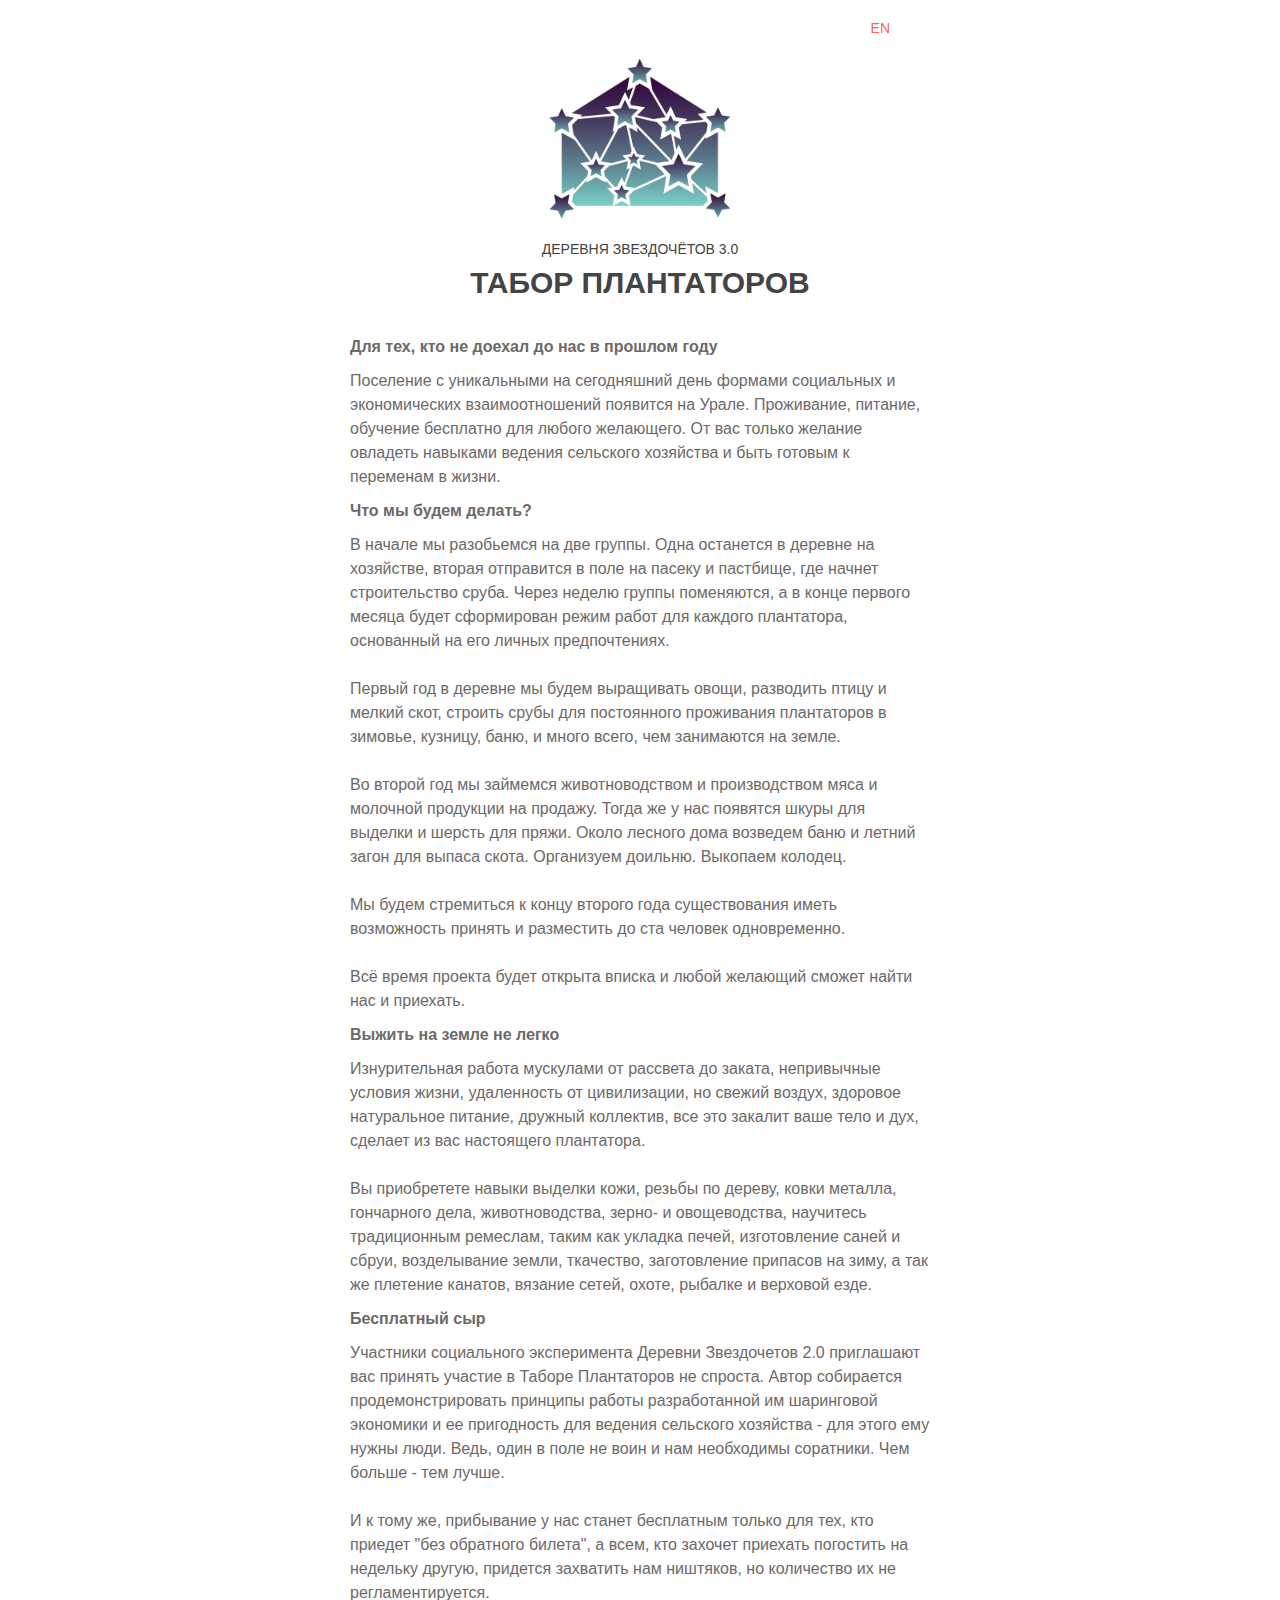
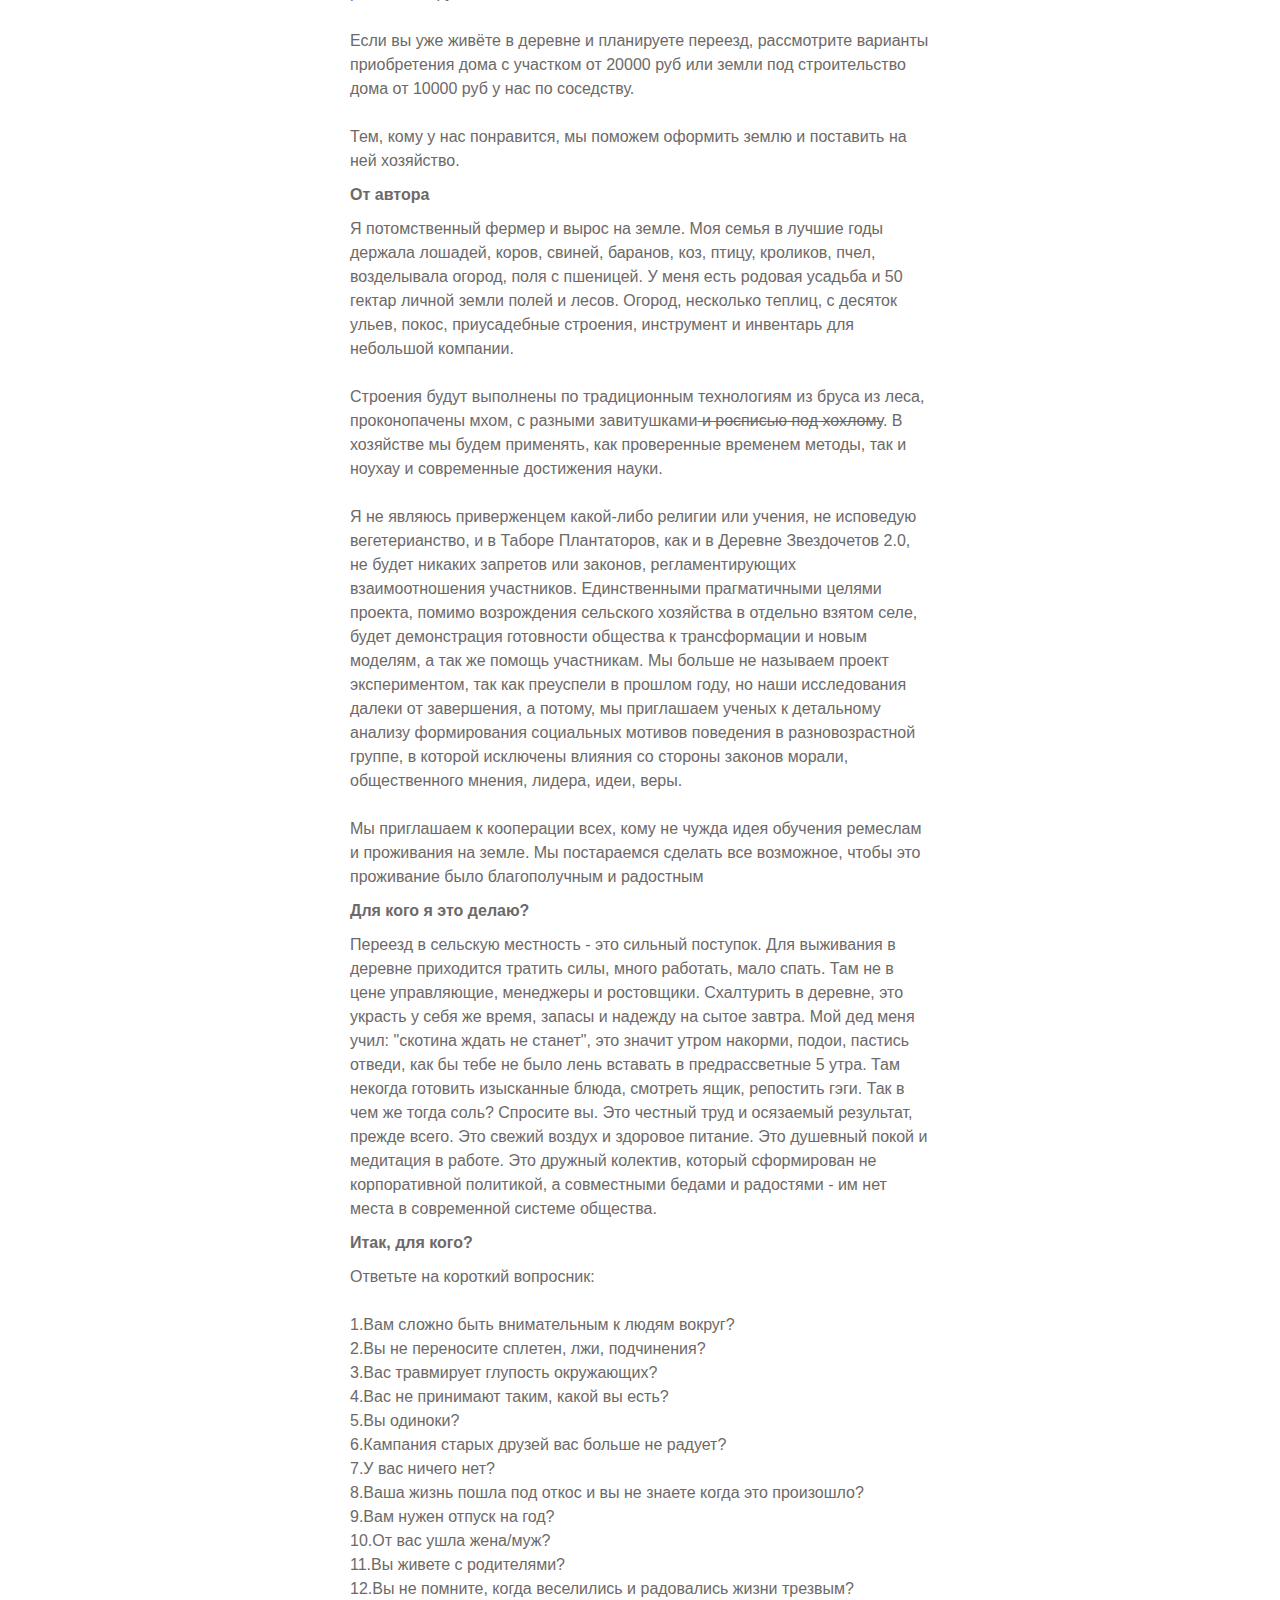
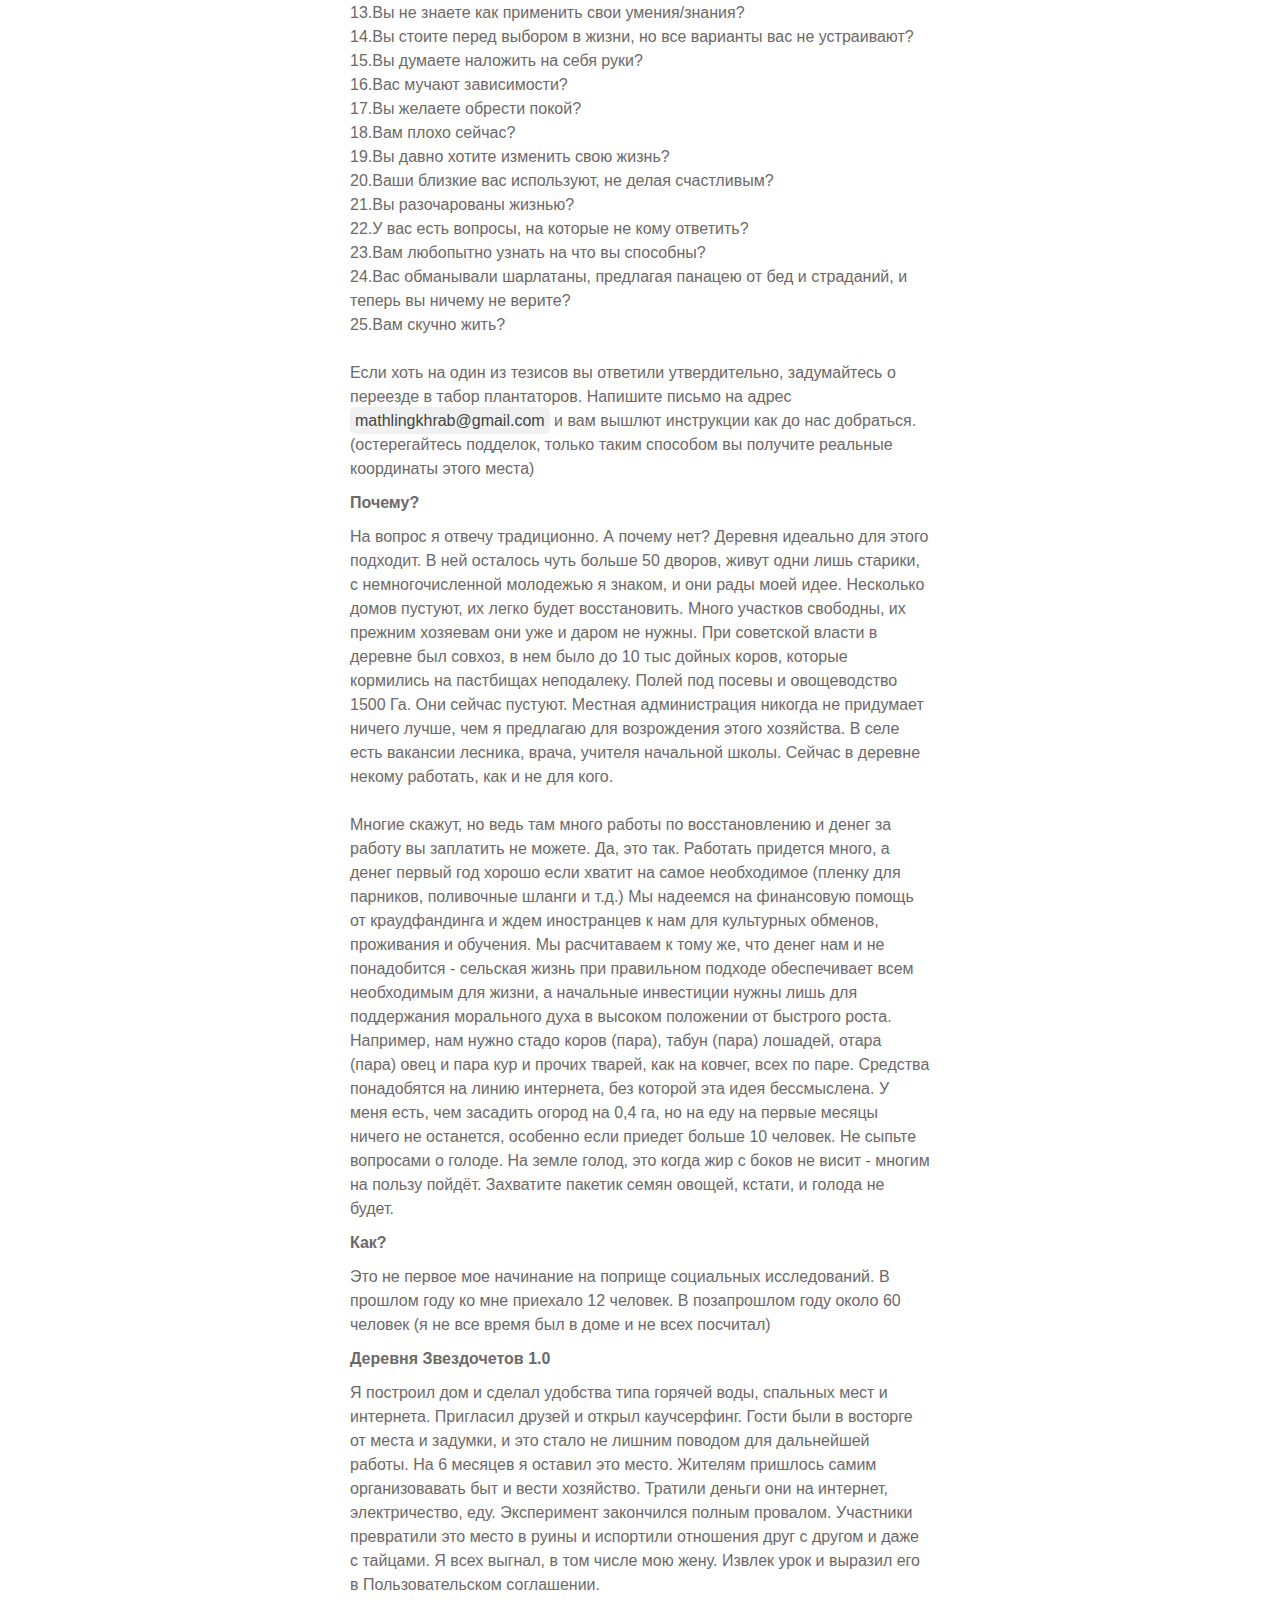
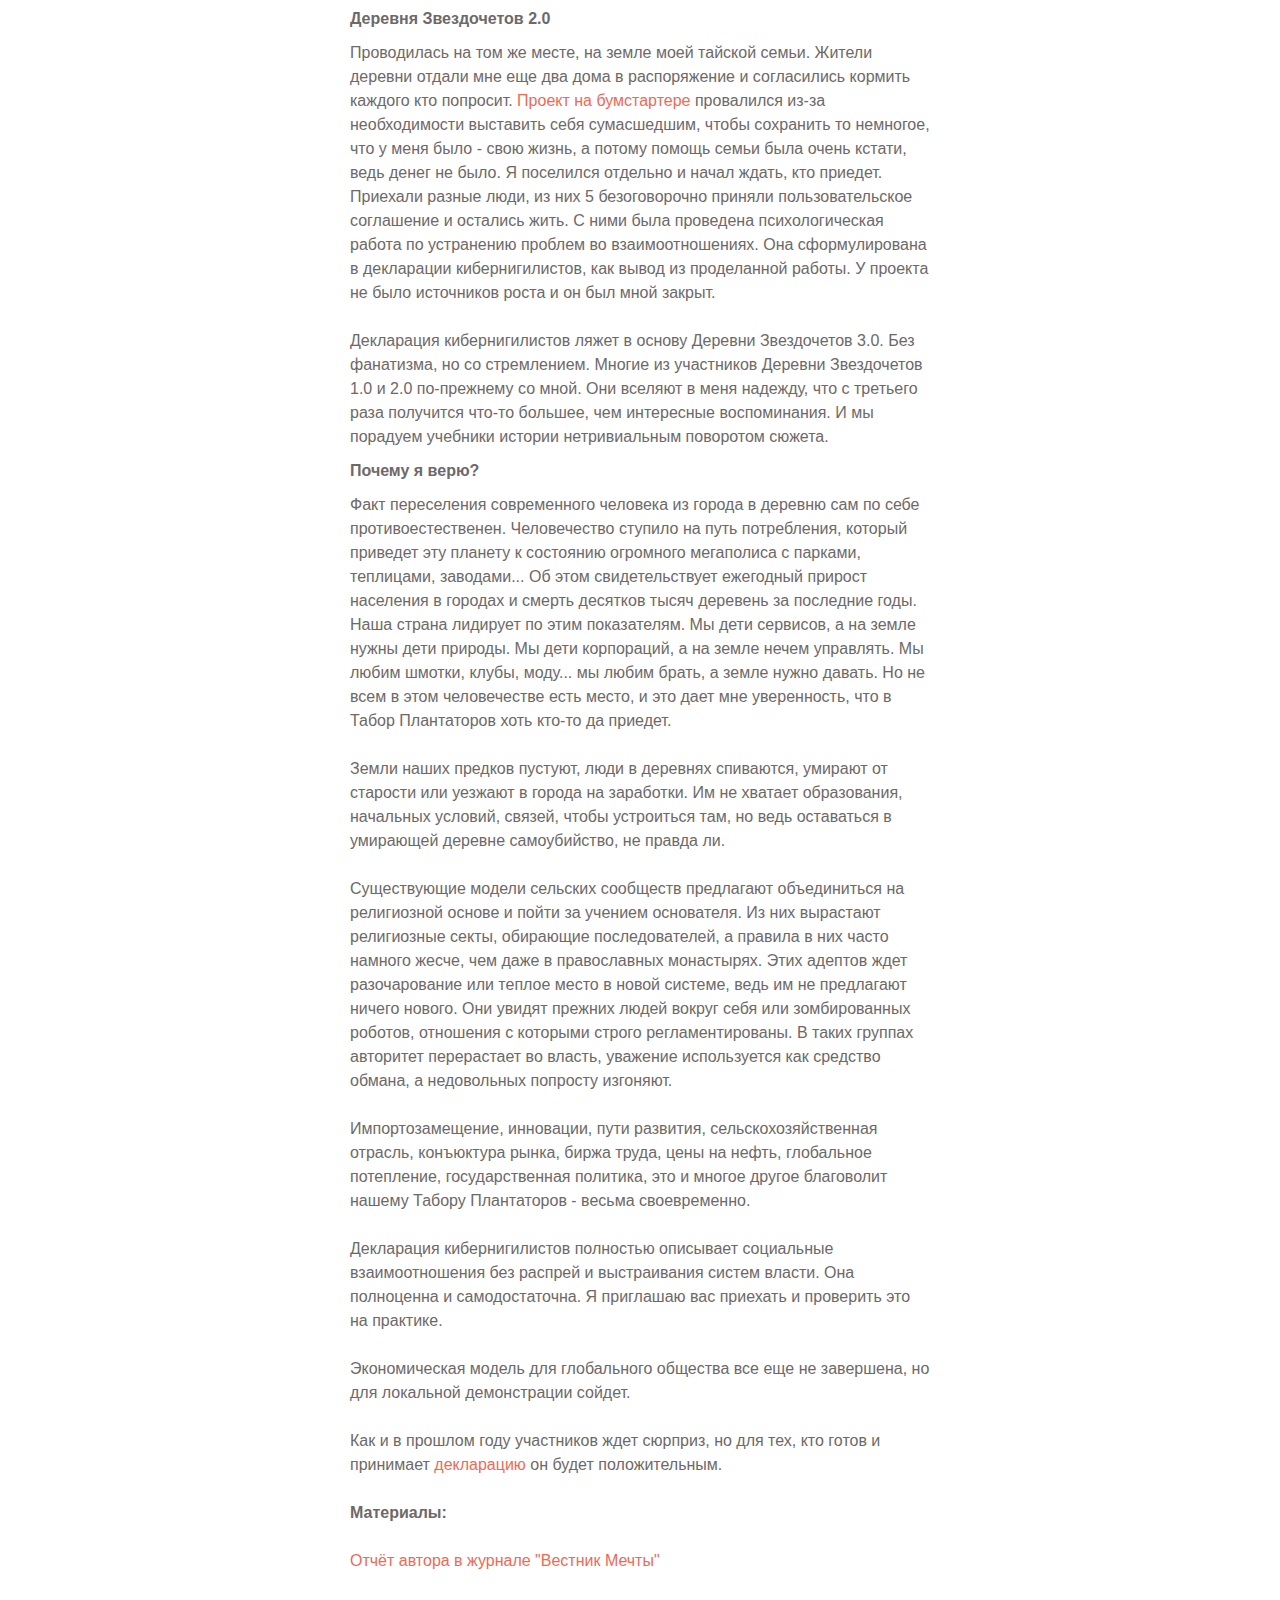
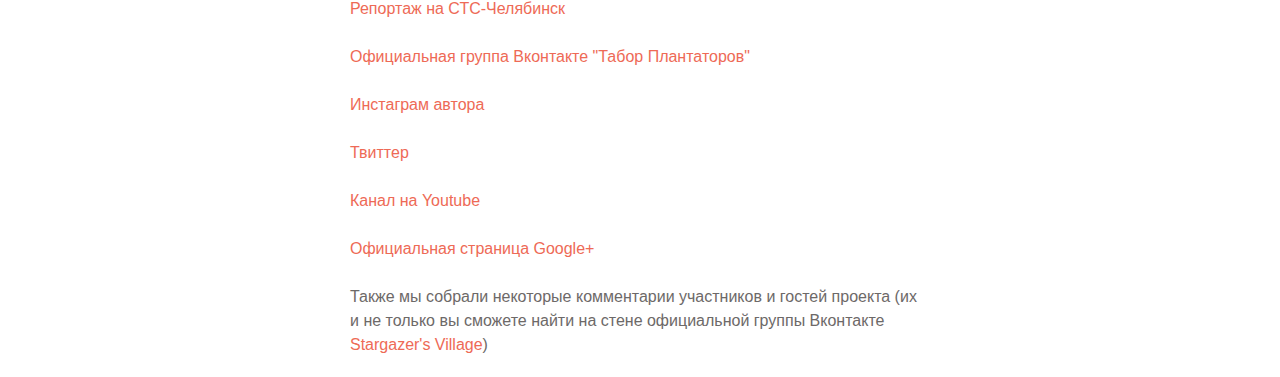
<file: ru/index.html>
﻿﻿﻿﻿﻿﻿﻿﻿﻿﻿﻿﻿﻿﻿﻿﻿﻿﻿﻿﻿﻿﻿﻿﻿﻿﻿﻿﻿﻿﻿﻿﻿﻿<!DOCTYPE html PUBLIC "-//W3C//DTD XHTML 1.0 Transitional//EN" "http://www.w3.org/TR/xhtml1/DTD/xhtml1-transitional.dtd">
<html xmlns="http://www.w3.org/1999/xhtml">
<head>
	<meta http-equiv="Content-Type" content="text/html; charset=utf-8" />
	<!--[if !mso]><!-->
		<meta http-equiv="X-UA-Compatible" content="IE=edge" />
	<!--<![endif]-->
	<meta name="viewport" content="width=device-width, initial-scale=1.0" />
	<title>Деревня звездочётов 3.0 - Табор плантаторов</title>
	<link rel="stylesheet" type="text/css" href="styles.css" />


<!--<link rel="stylesheet" href="http://fonts.googleapis.com/css?family=Open+Sans+Condensed:300" />-->

	<!--[if (gte mso 9)|(IE)]>
	<style type="text/css">
		table {border-collapse: collapse;}
	</style>
	<![endif]-->

<script>
  (function(i,s,o,g,r,a,m){i['GoogleAnalyticsObject']=r;i[r]=i[r]||function(){
  (i[r].q=i[r].q||[]).push(arguments)},i[r].l=1*new Date();a=s.createElement(o),
  m=s.getElementsByTagName(o)[0];a.async=1;a.src=g;m.parentNode.insertBefore(a,m)
  })(window,document,'script','//www.google-analytics.com/analytics.js','ga');

  ga('create', 'UA-75290140-1', 'auto');
  ga('send', 'pageview');

</script>

</head>
<body>
	<center class="wrapper">
		<div class="webkit">
			<!--[if (gte mso 9)|(IE)]>
			<table width="600" align="center">
			<tr>
			<td>
			<![endif]-->
			<table class="outer" align="center">
				<tr>
					<td class="full-width-image">
						<!--<img src="images/header.jpg" width="600" alt="" />-->
<p align="right" style="margin:0;color:#444444;font:14px/1.5 'Open Sans Condensed',sans-serif;padding-bottom:0px;padding-right:50px; "><a href="../index.html">EN</a></p>
<center><img src="logo.png" style="width:200px;height:auto;"><br><p style="margin:0;color:#444444;font:14px/1.5 'Open Sans Condensed',sans-serif;">ДЕРЕВНЯ ЗВЕЗДОЧЁТОВ 3.0</p><p style="padding-bottom:20px;color:#444444;font: 30px/1.5 'Open Sans Condensed',sans-serif;"><b>ТАБОР ПЛАНТАТОРОВ</b></p></center>


					</td>
				</tr>
				<tr>
					<td class="one-column">
						<table width="100%">
							<tr>
			<td class="inner contents">
									<p class="h1">Для тех, кто не доехал до нас в прошлом году</p>

<p>Поселение с уникальными на сегодняшний день формами социальных и экономических взаимоотношений появится на Урале. Проживание, питание, обучение бесплатно для любого желающего. От вас только желание овладеть навыками ведения сельского хозяйства и быть готовым к переменам в жизни.</p>

<p class="h1">Что мы будем делать?</p>

<p>В начале мы разобьемся на две группы. Одна останется в деревне на хозяйстве, вторая отправится в поле на пасеку и пастбище, где начнет строительство сруба. Через неделю группы поменяются, а в конце первого месяца будет сформирован режим работ для каждого плантатора, основанный на его личных предпочтениях.<br><br>
Первый год в деревне мы будем выращивать овощи, разводить птицу и мелкий скот, строить срубы для постоянного проживания плантаторов в зимовье, кузницу, баню, и много всего, чем занимаются на земле.<br><br>
Во второй год мы займемся животноводством и производством мяса и молочной продукции на продажу. Тогда же у нас появятся шкуры для выделки и шерсть для пряжи. Около лесного дома возведем баню и летний загон для выпаса скота. Организуем доильню. Выкопаем колодец.<br><br>Мы будем стремиться к концу второго года существования иметь возможность принять и разместить до ста человек одновременно.<br><br>Всё время проекта будет открыта вписка и любой желающий сможет найти нас и приехать.</p>

<p class="h1">
Выжить на земле не легко</p>
<p>Изнурительная работа мускулами от рассвета до заката, непривычные условия жизни, удаленность от цивилизации, но свежий воздух, здоровое натуральное питание, дружный коллектив, все это закалит ваше тело и дух, сделает из вас настоящего плантатора.<br><br>

Вы приобретете навыки выделки кожи, резьбы по дереву, ковки металла, гончарного дела, животноводства, зерно- и овощеводства, научитесь традиционным ремеслам, таким как укладка печей, изготовление саней и сбруи, возделывание земли, ткачество, заготовление припасов на зиму, а так же плетение канатов, вязание сетей, охоте, рыбалке и верховой езде.
</p>

<p class="h1">Бесплатный сыр</p>

<p>Участники социального эксперимента Деревни Звездочетов 2.0 приглашают вас принять участие в Таборе Плантаторов не спроста. Автор собирается продемонстрировать принципы работы разработанной им шаринговой экономики и ее пригодность для ведения сельского хозяйства - для этого ему нужны люди. Ведь, один в поле не воин и нам необходимы соратники. Чем больше - тем лучше. <br><br>
И к тому же, прибывание у нас станет бесплатным только для тех, кто приедет "без обратного билета", а всем, кто захочет приехать погостить на недельку другую, придется захватить нам ништяков, но количество их не регламентируется. 
<br><br>
Если вы уже живёте в деревне и планируете переезд, рассмотрите варианты приобретения дома с участком от 20000 руб или земли под строительство дома от 10000 руб у нас по соседству.
<br><br>
Тем, кому у нас понравится, мы поможем оформить землю и поставить на ней хозяйство.
</p>
<p class="h1">От автора</p>
<p>
Я потомственный фермер и вырос на земле. Моя семья в лучшие годы держала лошадей, коров, свиней, баранов, коз, птицу, кроликов, пчел, возделывала огород, поля с пшеницей. У меня есть родовая усадьба и 50 гектар личной земли полей и лесов. 
Огород, несколько теплиц, с десяток ульев, покос, приусадебные строения, инструмент и инвентарь для небольшой компании.
<br><br>

Строения будут выполнены по традиционным технологиям из бруса из леса, проконопачены мхом, с разными завитушками<font style=" text-decoration:line-through;"> и росписью под хохлому</font>. В хозяйстве мы будем применять, как проверенные временем методы, так и ноухау и современные достижения науки.
<br><br>

Я не являюсь приверженцем какой-либо религии или учения, не исповедую вегетерианство, и в Таборе Плантаторов, как и в Деревне Звездочетов 2.0, не будет никаких запретов или законов, регламентирующих взаимоотношения участников. Единственными прагматичными целями проекта, помимо возрождения сельского хозяйства в отдельно взятом селе, будет демонстрация готовности общества к трансформации и новым моделям, а так же помощь участникам. Мы больше не называем проект экспериментом, так как преуспели в прошлом году, но наши исследования далеки от завершения, а потому, мы приглашаем ученых к детальному анализу формирования социальных мотивов поведения в разновозрастной группе, в которой исключены влияния со стороны законов морали, общественного мнения, лидера, идеи, веры. <br><br>

Мы приглашаем к кооперации всех, кому не чужда идея обучения ремеслам и проживания на земле. Мы постараемся сделать все возможное, чтобы это проживание было благополучным и радостным</p>

<p class="h1">
Для кого я это делаю? </p>
<p>
Переезд в сельскую местность - это сильный поступок. Для выживания в деревне приходится тратить силы, много работать, мало спать. Там не в цене управляющие, менеджеры и ростовщики. Схалтурить в деревне, это украсть у себя же время, запасы и надежду на сытое завтра. 
Мой дед меня учил: "скотина ждать не станет", это значит утром накорми, подои, пастись отведи, как бы тебе не было лень вставать в предрассветные 5 утра. 
Там некогда готовить изысканные блюда, смотреть ящик, репостить гэги. 
Так в чем же тогда соль? Спросите вы. 
Это честный труд и осязаемый результат, прежде всего. Это свежий воздух и здоровое питание. Это душевный покой и медитация в работе. Это дружный колектив, который сформирован не корпоративной политикой, а совместными бедами и радостями - им нет места в современной системе общества. 
</p>
<p class="h1">
Итак, для кого? </p>
<p>
Ответьте на короткий вопросник:<br><br>

1.Вам сложно быть внимательным к людям вокруг?<br>
2.Вы не переносите сплетен, лжи, подчинения?<br>
3.Вас травмирует глупость окружающих?<br>
4.Вас не принимают таким, какой вы есть?<br>
5.Вы одиноки?<br>
6.Кампания старых друзей вас больше не радует?<br>
7.У вас ничего нет?<br>
8.Ваша жизнь пошла под откос и вы не знаете когда это произошло?<br>
9.Вам нужен отпуск на год? <br>
10.От вас ушла жена/муж?<br>
11.Вы живете с родителями?<br>
12.Вы не помните, когда веселились и радовались жизни трезвым?<br>
13.Вы не знаете как применить свои умения/знания?<br>
14.Вы стоите перед выбором в жизни, но все варианты вас не устраивают?<br>
15.Вы думаете наложить на себя руки?<br>
16.Вас мучают зависимости?<br>
17.Вы желаете обрести покой?<br>
18.Вам плохо сейчас?<br>
19.Вы давно хотите изменить свою жизнь?<br>
20.Ваши близкие вас используют, не делая счастливым?<br>
21.Вы разочарованы жизнью?<br>
22.У вас есть вопросы, на которые не кому ответить?<br>
23.Вам любопытно узнать на что вы способны?<br>
24.Вас обманывали шарлатаны, предлагая панацею от бед и страданий, и теперь вы ничему не верите?<br>
25.Вам скучно жить?
<br><br>


Если хоть на один из тезисов вы ответили утвердительно, задумайтесь о переезде в табор плантаторов. Напишите письмо на адрес <a href="mailto:mathlingkhrab@gmail.com" style="background:#f0f0f0;border-radius:5px;padding:5px;color:#444444;">mathlingkhrab@gmail.com</a> и вам вышлют инструкции как до нас добраться. (остерегайтесь подделок, только таким способом вы получите реальные координаты этого места)</p>
<p class="h1">
Почему? </p>
<p>
На вопрос я отвечу традиционно. А почему нет? 
Деревня идеально для этого подходит. В ней осталось чуть больше 50 дворов, живут одни лишь старики, с немногочисленной молодежью я знаком, и они рады моей идее. Несколько домов пустуют, их легко будет восстановить. Много участков свободны, их прежним хозяевам они уже и даром не нужны. При советской власти в деревне был совхоз, в нем было до 10 тыс дойных коров, которые кормились на пастбищах неподалеку. Полей под посевы и овощеводство 1500 Га. Они сейчас пустуют. Местная администрация никогда не придумает ничего лучше, чем я предлагаю для возрождения этого хозяйства. В селе есть вакансии лесника, врача, учителя начальной школы. Сейчас в деревне некому работать, как и не для кого. <br><br>
Многие скажут, но ведь там много работы по восстановлению и денег за работу вы заплатить не можете. Да, это так. Работать придется много, а денег первый год хорошо если хватит на самое необходимое (пленку для парников, поливочные шланги и т.д.) Мы надеемся на финансовую помощь от краудфандинга и ждем иностранцев к нам для культурных обменов, проживания и обучения. Мы расчитаваем к тому же, что денег нам и не понадобится - сельская жизнь при правильном подходе обеспечивает всем необходимым для жизни, а начальные инвестиции нужны лишь для поддержания морального духа в высоком положении от быстрого роста. Например, нам нужно стадо коров (пара), табун (пара) лошадей, отара (пара) овец и пара кур и прочих тварей, как на ковчег, всех по паре. Средства понадобятся на линию интернета, без которой эта идея бессмыслена. У меня есть, чем засадить огород на 0,4 га, но на еду на первые месяцы ничего не останется, особенно если приедет больше 10 человек. Не сыпьте вопросами о голоде. На земле голод, это когда жир с боков не висит - многим на пользу пойдёт. 
Захватите пакетик семян овощей, кстати, и голода не будет.</p>
<p class="h1">
Как? </p>
<p>
Это не первое мое начинание на поприще социальных исследований. 

В прошлом году ко мне приехало 12 человек. В позапрошлом году около 60 человек (я не все время был в доме и не всех посчитал) </p>
<p class="h1">
Деревня Звездочетов 1.0</p>
<p>
Я построил дом и сделал удобства типа горячей воды, спальных мест и интернета. Пригласил друзей и открыл каучсерфинг. Гости были в восторге от места и задумки, и это стало не лишним поводом для дальнейшей работы. На 6 месяцев я оставил это место. Жителям пришлось самим организовавать быт и вести хозяйство. Тратили деньги они на интернет, электричество, еду. Эксперимент закончился полным провалом. Участники превратили это место в руины и испортили отношения друг с другом и даже с тайцами. Я всех выгнал, в том числе мою жену. Извлек урок и выразил его в Пользовательском соглашении.</p>
<p class="h1">
Деревня Звездочетов 2.0</p>
<p>
Проводилась на том же месте, на земле моей тайской семьи. Жители деревни отдали мне еще два дома в распоряжение и согласились кормить каждого кто попросит. <a href="https://boomstarter.ru/projects/fas/derevnya_zvezdochetov_-_obschestvo_novogo_tipa#content">Проект на бумстартере</a> провалился из-за необходимости выставить себя сумасшедшим, чтобы сохранить то немногое, что у меня было - свою жизнь, а потому помощь семьи была очень кстати, ведь денег не было. Я поселился отдельно и начал ждать, кто приедет. Приехали разные люди, из них 5 безоговорочно приняли пользовательское соглашение и остались жить. С ними была проведена психологическая работа по устранению проблем во взаимоотношениях.  Она сформулирована в декларации кибернигилистов, как вывод из проделанной работы. У проекта не было источников роста и он был мной закрыт.
<br><br>
Декларация кибернигилистов ляжет в основу Деревни Звездочетов 3.0. Без фанатизма, но со стремлением. 
Многие из участников Деревни Звездочетов 1.0 и 2.0 по-прежнему со мной. Они вселяют в меня надежду, что с третьего раза получится что-то большее, чем интересные воспоминания. И мы порадуем учебники истории нетривиальным поворотом сюжета.
</p>
<p class="h1">
Почему я верю? </p>
<p>
Факт переселения современного человека из города в деревню сам по себе противоестественен. Человечество ступило на путь потребления, который приведет эту планету к состоянию огромного мегаполиса с парками, теплицами, заводами... Об этом свидетельствует ежегодный прирост населения в городах и смерть десятков тысяч деревень за последние годы. Наша страна лидирует по этим показателям. Мы дети сервисов, а на земле нужны дети природы. Мы дети корпораций, а на земле нечем управлять. Мы любим шмотки, клубы, моду... мы любим брать, а земле нужно давать. 
Но не всем в этом человечестве есть место, и это дает мне уверенность, что в Табор Плантаторов хоть кто-то да приедет.
<br><br>
Земли наших предков пустуют, люди в деревнях спиваются, умирают от старости или уезжают в города на заработки. Им не хватает образования, начальных условий, связей, чтобы устроиться там, но ведь оставаться в умирающей деревне самоубийство, не правда ли.
<br><br>
Существующие модели сельских сообществ предлагают объединиться на религиозной основе и пойти за учением основателя. Из них вырастают религиозные секты, обирающие последователей, а правила в них часто намного жесче, чем даже в православных монастырях. Этих адептов ждет разочарование или теплое место в новой системе, ведь им не предлагают ничего нового. Они увидят прежних людей вокруг себя или зомбированных роботов, отношения с которыми строго регламентированы. В таких группах авторитет перерастает во власть, уважение используется как средство обмана, а недовольных попросту изгоняют.
<br><br>
Импортозамещение, инновации, пути развития, сельскохозяйственная отрасль, конъюктура рынка, биржа труда, цены на нефть, глобальное потепление, государственная политика, это и многое другое благоволит нашему Табору Плантаторов - весьма своевременно.
<br><br>
Декларация кибернигилистов полностью описывает социальные взаимоотношения без распрей и выстраивания систем власти. Она полноценна и самодостаточна. 
Я приглашаю вас приехать и проверить это на практике.
<br><br>
Экономическая модель для глобального общества все еще не завершена, но для локальной демонстрации сойдет.
<br><br>
Как и в прошлом году участников ждет сюрприз, но для тех, кто готов и принимает <a href="declaration.html">декларацию</a> он будет положительным.
<br><br>

<b>Материалы:</b><br><br>
<a href="http://rm.pp.net.ua/publ/zero_anton_filin/derevnja_zvezdochetov_2_0/66-1-0-1830">Отчёт автора в журнале "Вестник Мечты"</a><br><br>
<a href="http://vk.com/video-36476324_170355051">Репортаж на СТС-Челябинск</a><br><br>
<a href="http://vk.com/gypsy_camp_xxi">Официальная группа Вконтакте "Табор Плантаторов"</a><br><br>
<!--<a href="#">Официальная страница фейсбук "Stargazer's Village"</a><br><br> -->
<a href="https://www.instagram.com/sabakazavtrak/">Инстаграм автора</a><br><br>
<a href="https://twitter.com/pjytoshnaya">Твиттер</а><br><br>
<a href="http://m.youtube.com/channel/UCDsn0TpBTQ6PCQuUPP_apZg">Канал на Youtube</a><br><br>
<a href="https://plus.google.com/101010875264830567764">Официальная страница Google+</a><br><br>

Также мы собрали некоторые комментарии участников и гостей проекта (их и не только вы сможете найти на стене официальной группы Вконтакте <a href="http://vk.com/apochemynet">Stargazer's Village</a>)
</p>
								</td>
							</tr>
						</table>
					</td>
				</tr>
				

			</table>
			<![endif]-->
		</div>
	</center>
</body>
</html>
</file>
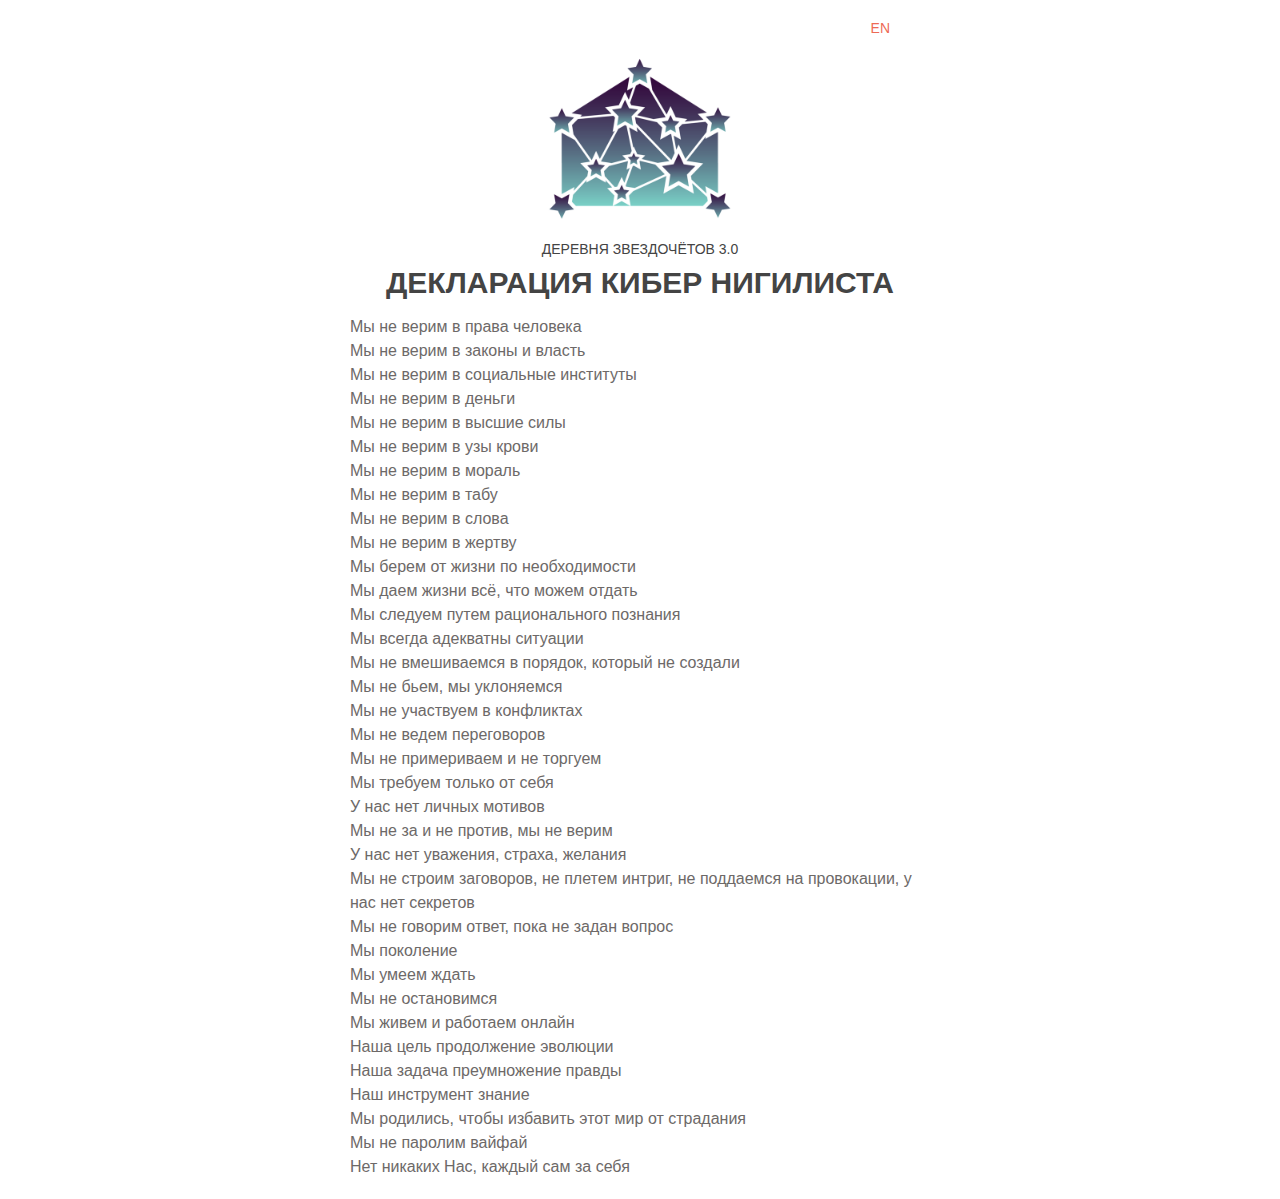
<file: ru/declaration.html>
﻿﻿﻿﻿﻿﻿﻿﻿﻿﻿﻿﻿﻿﻿﻿﻿﻿﻿﻿﻿﻿<!DOCTYPE html PUBLIC "-//W3C//DTD XHTML 1.0 Transitional//EN" "http://www.w3.org/TR/xhtml1/DTD/xhtml1-transitional.dtd">
<html xmlns="http://www.w3.org/1999/xhtml">
<head>
	<meta http-equiv="Content-Type" content="text/html; charset=utf-8" />
	<!--[if !mso]><!-->
		<meta http-equiv="X-UA-Compatible" content="IE=edge" />
	<!--<![endif]-->
	<meta name="viewport" content="width=device-width, initial-scale=1.0" />
	<title>Деревня звездочётов 3.0 - Табор плантаторов</title>
	<link rel="stylesheet" type="text/css" href="styles.css" />


<!--<link rel="stylesheet" href="http://fonts.googleapis.com/css?family=Open+Sans+Condensed:300" />-->

	<!--[if (gte mso 9)|(IE)]>
	<style type="text/css">
		table {border-collapse: collapse;}
	</style>
	<![endif]-->

<script>
  (function(i,s,o,g,r,a,m){i['GoogleAnalyticsObject']=r;i[r]=i[r]||function(){
  (i[r].q=i[r].q||[]).push(arguments)},i[r].l=1*new Date();a=s.createElement(o),
  m=s.getElementsByTagName(o)[0];a.async=1;a.src=g;m.parentNode.insertBefore(a,m)
  })(window,document,'script','//www.google-analytics.com/analytics.js','ga');

  ga('create', 'UA-75290140-1', 'auto');
  ga('send', 'pageview');

</script>

</head>
<body>
	<center class="wrapper">
		<div class="webkit">
			<!--[if (gte mso 9)|(IE)]>
			<table width="600" align="center">
			<tr>
			<td>
			<![endif]-->
			<table class="outer" align="center">
				<tr>
					<td class="full-width-image">
						<!--<img src="images/header.jpg" width="600" alt="" />-->
<p align="right" style="margin:0;color:#444444;font:14px/1.5 'Open Sans Condensed',sans-serif;padding-bottom:0px;padding-right:50px; "><a href="../declaration.html">EN</a></p>
<center><img src="logo.png" style="width:200px;height:auto;"><br><p style="margin:0;color:#444444;font:14px/1.5 'Open Sans Condensed',sans-serif;">ДЕРЕВНЯ ЗВЕЗДОЧЁТОВ 3.0</p><p style="color:#444444;font: 30px/1.5 'Open Sans Condensed',sans-serif;"><b>ДЕКЛАРАЦИЯ КИБЕР НИГИЛИСТА</b></p></center>


					</td>
				</tr>
				<tr>
					<td class="one-column">
						<table width="100%">
							<tr>
			<td class="inner contents">
								

<p>
Мы не верим в права человека<br>
Мы не верим в законы и власть<br>
Мы не верим в социальные институты<br>
Мы не верим в деньги<br>
Мы не верим в высшие силы<br>
Мы не верим в узы крови<br>
Мы не верим в мораль<br>
Мы не верим в табу<br>
Мы не верим в слова<br>
Мы не верим в жертву<br>
Мы берем от жизни по необходимости<br>
Мы даем жизни всё, что можем отдать<br>
Мы следуем путем рационального познания<br>
Мы всегда адекватны ситуации<br>
Мы не вмешиваемся в порядок, который не создали<br>
Мы не бьем, мы уклоняемся<br>
Мы не участвуем в конфликтах<br>
Мы не ведем переговоров<br>
Мы не примериваем и не торгуем<br>
Мы требуем только от себя<br>
У нас нет личных мотивов<br>
Мы не за и не против, мы не верим<br>
У нас нет уважения, страха, желания<br> 
Мы не строим заговоров, не плетем интриг, не поддаемся на провокации, у нас нет секретов<br>
Мы не говорим ответ, пока не задан вопрос<br>
Мы поколение <br>
Мы умеем ждать<br>
Мы не остановимся<br>
Мы живем и работаем онлайн<br>
Наша цель продолжение эволюции<br>
Наша задача преумножение правды<br>
Наш инструмент знание<br>
Мы родились, чтобы избавить этот мир от страдания <br>
Мы не паролим вайфай<br>
Нет никаких Нас, каждый сам за себя
</p>
								</td>
							</tr>
						</table>
					</td>
				</tr>
				

			</table>
			<![endif]-->
		</div>
	</center>
</body>
</html>
</file>
<file: ru/styles.css>
/* Basics */
body {
	margin: 0 !important;
	padding: 0;
	background-color: #ffffff;
}
table {
	border-spacing: 0;
	font-family: sans-serif;
	color: #6D6968;
}

table p{
	line-height:1.5;
}

td {
	padding: 0;
}
img {
	border: 0;
}
div[style*="margin: 16px 0"] { 
	margin:0 !important;
}
.wrapper {
	width: 100%;
	table-layout: fixed;
	-webkit-text-size-adjust: 100%;
	-ms-text-size-adjust: 100%;
}
.webkit {
	max-width: 600px;
	margin: 0 auto;
}
.outer {
	Margin: 0 auto;
	width: 100%;
	max-width: 600px;
}
.inner {
	padding: 10px;
}
.contents {
	width: 100%;
}
p {
	Margin: 0;
}
a {
	color: #ee6a56;
	text-decoration: none;
}

a:link{ color: #ee6a56; } a:hover{ color: #ee6a56; } a:active{ color: #ee6a56;}

.h1 {
	font-size: 21px;
	font-weight: bold;
	Margin-bottom: 18px;
}
.h2 {
	font-size: 18px;
	font-weight: bold;
	Margin-bottom: 12px;
}
.full-width-image img {
	width: 100%;
	max-width: 600px;
	height: auto;
}

/* One column layout */
.one-column .contents {
	text-align: left;
}
.one-column p {
	font-size: 16px;
	Margin-bottom: 10px;
}

/*Two column layout*/
.two-column {
	text-align: center;
	font-size: 0;
}
.two-column .column {
	width: 100%;
	max-width: 300px;
	display: inline-block;
	vertical-align: top;
}
.two-column .contents {
	font-size: 14px;
	text-align: left;
}
.two-column img {
	width: 100%;
	max-width: 280px;
	height: auto;
}
.two-column .text {
	padding-top: 10px;
}

/*Three column layout*/
.three-column {
	text-align: center;
	font-size: 0;
	padding-top: 10px;
	padding-bottom: 10px;
}
.three-column .column {
	width: 100%;
	max-width: 200px;
	display: inline-block;
	vertical-align: top;
}
.three-column img {
	width: 100%;
	max-width: 180px;
	height: auto;
}
.three-column .contents {
	font-size: 14px;
	text-align: center;
}
.three-column .text {
	padding-top: 10px;
}

/* Left sidebar layout */
.left-sidebar {
	text-align: center;
	font-size: 0;
}
.left-sidebar .column {
	width: 100%;
	display: inline-block;
	vertical-align: middle;
}
.left-sidebar .left {
	max-width: 100px;
}
.left-sidebar .right {
	max-width: 500px;
}
.left-sidebar .img {
	width: 100%;
	max-width: 80px;
	height: auto;
}
.left-sidebar .contents {
	font-size: 14px;
	text-align: center;
}
.left-sidebar a {
	color: #85ab70;
}

/* Right sidebar layout */
.right-sidebar {
	text-align: center;
	font-size: 0;
}
.right-sidebar .column {
	width: 100%;
	display: inline-block;
	vertical-align: middle;
}
.right-sidebar .left {
	max-width: 100px;
}
.right-sidebar .right {
	max-width: 500px;
}
.right-sidebar .img {
	width: 100%;
	max-width: 80px;
	height: auto;
}
.right-sidebar .contents {
	font-size: 14px;
	text-align: center;
}
.right-sidebar a {
	color: #70bbd9;
}

/*Media Queries*/
@media screen and (max-width: 400px) {
	.two-column .column,
	.three-column .column {
		max-width: 100% !important;
	}
	.two-column img {
		max-width: 100% !important;
	}
	.three-column img {
		max-width: 50% !important;
	}
}

@media screen and (min-width: 401px) and (max-width: 620px) {
	.three-column .column {
		max-width: 33% !important;
	}
	.two-column .column {
		max-width: 50% !important;
	}
}
</file>
